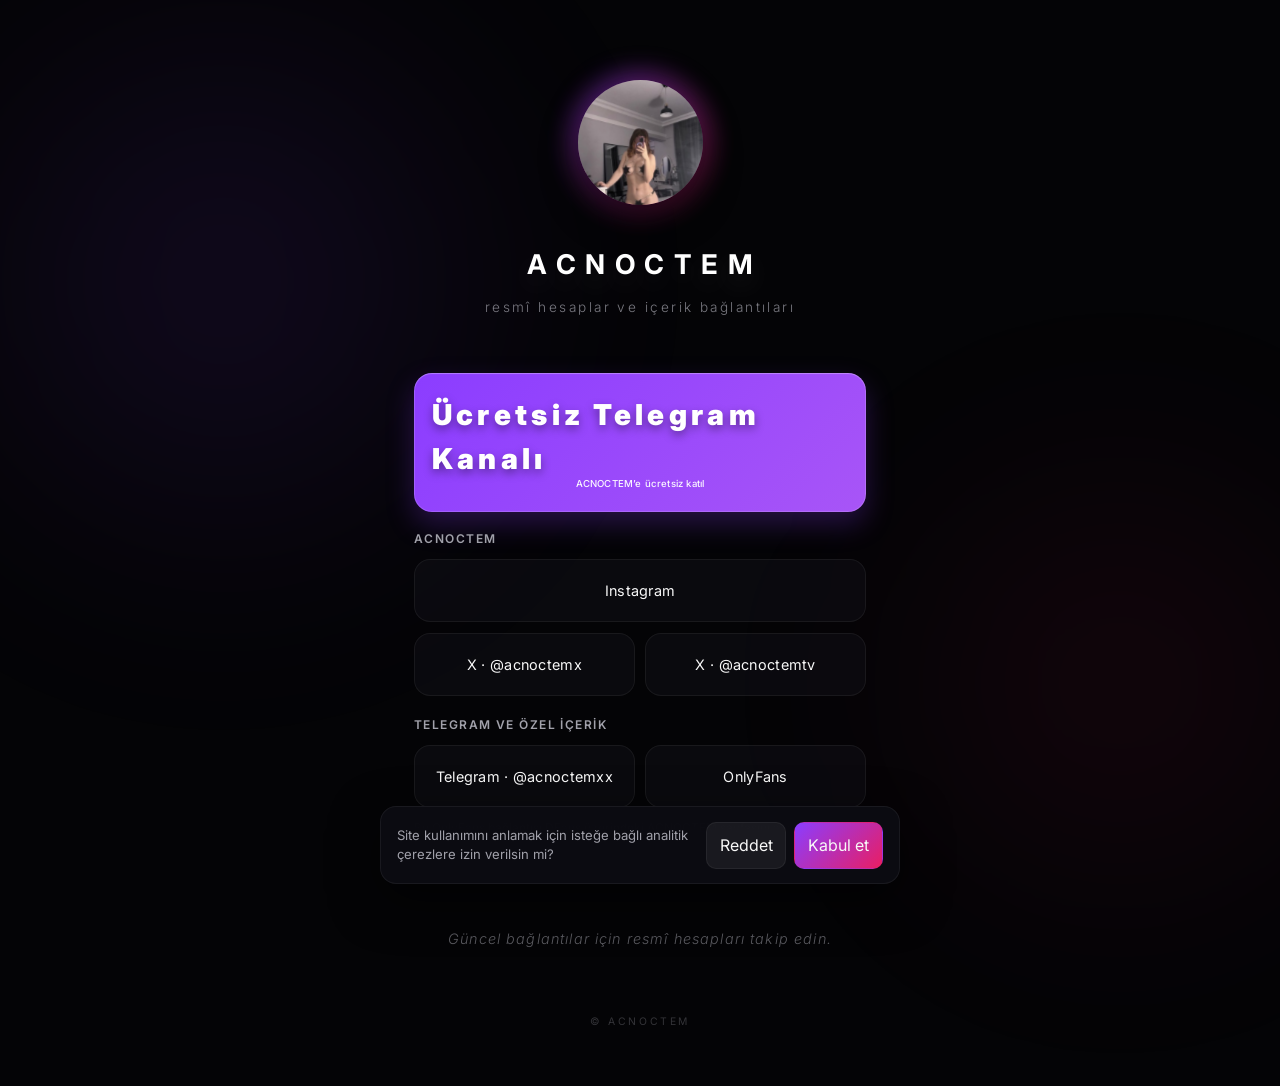
<file: index.html>
<!DOCTYPE html>
<html lang="tr">
<head>
    <!-- Google tag (gtag.js) with analytics consent denied by default. -->
    <script>
      window.dataLayer = window.dataLayer || [];
      function gtag(){dataLayer.push(arguments);}
      gtag('consent', 'default', {
        ad_storage: 'denied',
        ad_user_data: 'denied',
        ad_personalization: 'denied',
        analytics_storage: 'denied'
      });
      gtag('js', new Date());
      gtag('config', 'G-ZP5X2PSTZP');
    </script>
    <script async src="https://www.googletagmanager.com/gtag/js?id=G-ZP5X2PSTZP"></script>
    
    <meta charset="UTF-8">
    <meta name="viewport" content="width=device-width, initial-scale=1.0, maximum-scale=5.0">
    <title>ACNOCTEM Resmî Hesapları | Telegram, Instagram, X ve OnlyFans</title>
    <meta name="description" content="ACNOCTEM’in Telegram profili ve ücretsiz kanalı, Instagram ve X hesapları. OnlyFans olarak etiketlenen içerik bağlantısı DFans üzerindedir.">
    <meta name="author" content="ACNOCTEM">
    <meta name="theme-color" content="#050508">
    <meta name="referrer" content="strict-origin-when-cross-origin">
    <link rel="canonical" href="https://acnoctem.net/">
    
    <!-- Open Graph / Social Media -->
    <meta property="og:title" content="ACNOCTEM Resmî Hesapları | Telegram, Instagram, X ve OnlyFans">
    <meta property="og:description" content="ACNOCTEM’in Telegram profili ve ücretsiz kanalı, Instagram ve X hesapları. OnlyFans olarak etiketlenen içerik bağlantısı DFans üzerindedir.">
    <meta property="og:url" content="https://acnoctem.net/">
    <meta property="og:type" content="website">
    <meta property="og:image" content="https://acnoctem.net/765BCF2E-35D7-4E15-BD37-F857FB680082_1_102_o.jpeg">
    <meta property="og:image:alt" content="ACNOCTEM profil görseli">
    
    <!-- Twitter Cards -->
    <meta name="twitter:card" content="summary_large_image">
    <meta name="twitter:title" content="ACNOCTEM Resmî Hesapları | Telegram, Instagram, X ve OnlyFans">
    <meta name="twitter:description" content="ACNOCTEM’in Telegram profili ve ücretsiz kanalı, Instagram ve X hesapları. OnlyFans olarak etiketlenen içerik bağlantısı DFans üzerindedir.">
    <meta name="twitter:image" content="https://acnoctem.net/765BCF2E-35D7-4E15-BD37-F857FB680082_1_102_o.jpeg">
    
    <!-- Preconnect -->
    <link rel="preconnect" href="https://fonts.googleapis.com">
    <link rel="preconnect" href="https://fonts.gstatic.com" crossorigin>
    
    <!-- Performance: Load critical font only -->
    <link href="https://fonts.googleapis.com/css2?family=Inter:wght@300;400;500;600;700&display=swap" rel="stylesheet">
    <link rel="stylesheet" href="style.css">

    <!-- Structured Data (JSON-LD) -->
    <script type="application/ld+json">
    {
      "@context": "https://schema.org",
      "@type": "Person",
      "name": "ACNOCTEM",
      "description": "ACNOCTEM official profiles and creator links.",
      "url": "https://acnoctem.net",
      "image": "https://acnoctem.net/765BCF2E-35D7-4E15-BD37-F857FB680082_1_102_o.jpeg",
      "sameAs": [
        "https://www.instagram.com/acnoctem.x/",
        "https://x.com/acnoctemx",
        "https://x.com/acnoctemtv",
        "https://t.me/acnoctemxx",
        "https://t.me/acnoctemxxx",
        "https://dfans.ai/pornograd"
      ]
    }
    </script>
</head>
<body>
    <div class="ambient-glow primary"></div>
    <div class="ambient-glow secondary"></div>
    
    <div class="container fade-in-section">
        
        <header class="hero">
            <h1 class="visually-hidden">ACNOCTEM resmî profilleri</h1>
            <div class="profile-wrapper">
                <div class="profile-glow-ring"></div>
                <div class="profile-image-container">
                    <img src="765BCF2E-35D7-4E15-BD37-F857FB680082_1_102_o.jpeg" alt="ACNOCTEM profil görseli" class="profile-img" width="130" height="130">
                </div>
            </div>
            
            <div class="brand-title">ACNOCTEM</div>
            <p class="brand-tagline">Resmî hesaplar ve içerik bağlantıları</p>
        </header>

        <main class="action-section">
            <a href="https://t.me/acnoctemxxx" class="btn-primary" target="_blank" rel="noopener noreferrer" aria-label="ACNOCTEM Telegram bağlantısını aç" data-funnel-event="telegram_primary">
                <div class="btn-content">
                    <span class="btn-text-main">Ücretsiz Telegram Kanalı</span>
                    <span class="btn-text-sub">ACNOCTEM’e ücretsiz katıl</span>
                </div>
                <div class="btn-primary-glow"></div>
            </a>

            <nav class="link-groups" aria-label="Resmî hesaplar ve içerik bağlantıları">
                <section class="link-group" aria-labelledby="acnoctem-links-title">
                    <h2 id="acnoctem-links-title" class="link-group-title">ACNOCTEM</h2>
                    <div class="social-links">
                        <a href="https://www.instagram.com/acnoctem.x/" class="btn-secondary" target="_blank" rel="noopener noreferrer" data-funnel-event="instagram_acnoctem"><span>Instagram</span></a>
                        <a href="https://x.com/acnoctemx" class="btn-secondary" target="_blank" rel="noopener noreferrer" data-funnel-event="x_acnoctem"><span>X · @acnoctemx</span></a>
                        <a href="https://x.com/acnoctemtv" class="btn-secondary" target="_blank" rel="noopener noreferrer" data-funnel-event="x_acnoctemtv"><span>X · @acnoctemtv</span></a>
                    </div>
                </section>
                <section class="link-group" aria-labelledby="more-links-title">
                    <h2 id="more-links-title" class="link-group-title">Telegram ve özel içerik</h2>
                    <div class="social-links">
                        <a href="https://t.me/acnoctemxx" class="btn-secondary" target="_blank" rel="noopener noreferrer" data-funnel-event="telegram_profile"><span>Telegram · @acnoctemxx</span></a>
                        <a href="https://dfans.ai/pornograd" class="btn-secondary" target="_blank" rel="noopener noreferrer" data-funnel-event="onlyfans_dfans"><span>OnlyFans</span></a>
                    </div>
                    <p class="link-note">Bu OnlyFans bağlantısı DFans üzerindeki ACNOCTEM sayfasını açar.</p>
                </section>
            </nav>
            <section class="quote-section">
                <p class="premium-quote">Güncel bağlantılar için resmî hesapları takip edin.</p>
            </section>
        </main>

        <footer class="site-footer">
            <p>&copy; ACNOCTEM</p>
        </footer>
    </div>
    
    <div id="analytics-consent" class="consent-banner" role="dialog" aria-label="Analitik çerez izni" aria-live="polite">
        <p>Site kullanımını anlamak için isteğe bağlı analitik çerezlere izin verilsin mi?</p>
        <div class="consent-actions">
            <button id="consent-reject" class="consent-button" type="button">Reddet</button>
            <button id="consent-accept" class="consent-button consent-accept" type="button">Kabul et</button>
        </div>
    </div>

    <script src="script.js" defer></script>
</body>
</html>
</file>
<file: style.css>
:root {
    /* LUXURY PREMIUM COLOR SYSTEM */
    --bg-primary: #040406;
    --bg-secondary: #0A0A0E;
    --accent-purple: #8B3DFF;
    --accent-pink: #E91E63;
    --text-primary: #F8F8F8;
    --text-secondary: #A1A1AA;
    --glass-bg: rgba(20, 20, 28, 0.4);
    --glass-border: rgba(255, 255, 255, 0.06);
    --glow-intensity: 0.12;
}

/* RESET & FOUNDATION */
* {
    margin: 0;
    padding: 0;
    box-sizing: border-box;
    -webkit-tap-highlight-color: transparent;
}

body {
    font-family: 'Inter', -apple-system, BlinkMacSystemFont, 'Segoe UI', Roboto, Helvetica, Arial, sans-serif;
    background-color: var(--bg-primary);
    color: var(--text-primary);
    min-height: 100vh;
    display: flex;
    flex-direction: column;
    align-items: center;
    overflow-x: hidden;
    -webkit-font-smoothing: antialiased;
    -moz-osx-font-smoothing: grayscale;
    line-height: 1.5;
}

/* HIDDEN FOR ACCESSIBILITY / SEO */
.visually-hidden {
    position: absolute;
    width: 1px;
    height: 1px;
    padding: 0;
    margin: -1px;
    overflow: hidden;
    clip: rect(0, 0, 0, 0);
    border: 0;
}

/* CINEMATIC AMBIENCE */
.ambient-glow {
    position: fixed;
    border-radius: 50%;
    z-index: 0;
    pointer-events: none;
    will-change: transform;
}

.ambient-glow.primary {
    top: -15%;
    left: -15%;
    width: 65vw;
    height: 65vw;
    background: radial-gradient(circle, rgba(139, 61, 255, var(--glow-intensity)) 0%, rgba(4, 4, 6, 0) 60%);
    filter: blur(100px);
}

.ambient-glow.secondary {
    bottom: -15%;
    right: -15%;
    width: 55vw;
    height: 55vw;
    background: radial-gradient(circle, rgba(233, 30, 99, calc(var(--glow-intensity) * 0.7)) 0%, rgba(4, 4, 6, 0) 60%);
    filter: blur(90px);
}

/* LAYOUT CONTAINER */
.container {
    position: relative;
    z-index: 1;
    width: 100%;
    max-width: 500px;
    padding: 5rem 1.5rem 3.5rem;
    display: flex;
    flex-direction: column;
    align-items: center;
    /* Content remains visible if JavaScript is unavailable. */
    opacity: 1;
    transform: none;
}

.container.visible {
    opacity: 1;
    transform: translateY(0);
    transition: opacity 1.2s cubic-bezier(0.16, 1, 0.3, 1), transform 1.2s cubic-bezier(0.16, 1, 0.3, 1);
}

/* HERO SECTION - BRAND IDENTITY */
.hero {
    display: flex;
    flex-direction: column;
    align-items: center;
    margin-bottom: 3.5rem;
    text-align: center;
    width: 100%;
}

.profile-wrapper {
    position: relative;
    width: 125px;
    height: 125px;
    margin-bottom: 2.5rem;
}

.profile-glow-ring {
    position: absolute;
    top: -5px;
    left: -5px;
    right: -5px;
    bottom: -5px;
    border-radius: 50%;
    background: linear-gradient(135deg, var(--accent-purple), var(--accent-pink));
    opacity: 0.65;
    filter: blur(14px);
    animation: premiumBreath 4.5s ease-in-out infinite alternate;
    will-change: opacity, filter, transform;
}

.profile-image-container {
    position: absolute;
    top: 0;
    left: 0;
    width: 100%;
    height: 100%;
    border-radius: 50%;
    padding: 3px;
    background: linear-gradient(135deg, rgba(255, 255, 255, 0.15), rgba(255, 255, 255, 0.02));
    box-shadow: 0 15px 35px rgba(0, 0, 0, 0.7);
    z-index: 2;
    overflow: hidden;
}

.profile-img {
    width: 100%;
    height: 100%;
    border-radius: 50%;
    object-fit: cover;
    object-position: center 25%; /* Face-centered crop optimized for portrait */
    background-color: var(--bg-secondary);
    transform: scale(1.4); /* Zoomed in to feel closer */
    transition: transform 0.8s cubic-bezier(0.16, 1, 0.3, 1), filter 0.5s ease;
    will-change: transform;
}

.profile-wrapper:hover .profile-img {
    transform: scale(1.9); /* Subtle extra zoom on hover */
    filter: contrast(1.05) brightness(1.02);
}

.brand-title {
    font-size: 1.7rem;
    font-weight: 700;
    letter-spacing: 0.35em;
    margin-right: -0.35em; /* Offset for center alignment */
    margin-bottom: 0.7rem;
    text-transform: uppercase;
    color: #FFF;
    text-shadow: 0 10px 30px rgba(255, 255, 255, 0.12);
}

.brand-tagline {
    font-size: 0.85rem;
    color: var(--text-secondary);
    font-weight: 300;
    letter-spacing: 0.18em;
    text-transform: lowercase;
    opacity: 0.75;
}

/* ACTIONS */
.action-section {
    width: 100%;
    display: flex;
    flex-direction: column;
    gap: 1.15rem;
}

/* PRIMARY CTA (CONVERSION FOCUSED) */
.btn-primary {
    position: relative;
    display: flex;
    justify-content: center;
    align-items: center;
    width: 100%;
    padding: 1.25rem 1.1rem; /* Slightly more vertical padding for larger font */
    border-radius: 18px;
    text-decoration: none;
    background: linear-gradient(135deg, var(--accent-purple) 0%, #A855F7 50%, var(--accent-pink) 100%);
    background-size: 200% 200%;
    color: #FFF;
    overflow: hidden;
    transition: transform 0.4s cubic-bezier(0.16, 1, 0.3, 1), box-shadow 0.4s ease, background-position 0.6s ease;
    box-shadow: 0 12px 28px rgba(139, 61, 255, 0.25), inset 0 1px 1px rgba(255, 255, 255, 0.2);
}

.btn-primary::after {
    content: '';
    position: absolute;
    inset: 0;
    border-radius: 18px;
    box-shadow: inset 0 0 0 1px rgba(255, 255, 255, 0.15);
    pointer-events: none;
}

.btn-content {
    position: relative;
    z-index: 2;
    display: flex;
    flex-direction: column;
    align-items: center;
    gap: 0.1rem;
}

.btn-text-main {
    font-weight: 900;
    font-size: 1.8rem; /* Dramatically larger font size for TELEGRAM */
    letter-spacing: 0.15em;
    text-shadow: 0 4px 10px rgba(0, 0, 0, 0.4);
}

.btn-text-main.uppercase {
    text-transform: uppercase;
}

.btn-text-sub {
    font-weight: 500;
    font-size: 0.6rem; /* Very small font size for subtext as requested */
    letter-spacing: 0.02em;
    color: rgba(255, 255, 255, 0.95);
    margin-top: -4px;
}

.btn-primary-glow {
    position: absolute;
    top: 50%;
    left: 50%;
    width: 0;
    height: 0;
    background: rgba(255, 255, 255, 0.25);
    border-radius: 50%;
    transform: translate(-50%, -50%);
    opacity: 0;
    pointer-events: none;
}

.btn-primary.ripple .btn-primary-glow {
    animation: luxuryRipple 0.8s ease-out forwards;
}

.btn-primary:hover {
    transform: translateY(-3px);
    box-shadow: 0 20px 40px rgba(233, 30, 99, 0.3), inset 0 1px 1px rgba(255, 255, 255, 0.4);
    background-position: 100% 100%;
}

.btn-primary:active {
    transform: translateY(0);
    box-shadow: 0 8px 16px rgba(139, 61, 255, 0.2);
}

/* SECONDARY CTA */
.link-groups {
    display: flex;
    flex-direction: column;
    gap: 1.25rem;
}

.link-group {
    display: flex;
    flex-direction: column;
    gap: 0.65rem;
}

.link-group-title {
    color: var(--text-secondary);
    font-size: 0.75rem;
    font-weight: 600;
    letter-spacing: 0.12em;
    text-align: left;
    text-transform: uppercase;
}

.social-links {
    display: grid;
    grid-template-columns: repeat(2, minmax(0, 1fr));
    gap: 0.65rem;
}

.link-group:first-child .social-links a:first-child {
    grid-column: 1 / -1;
}

.link-note {
    color: var(--text-secondary);
    font-size: 0.75rem;
    line-height: 1.5;
}

.btn-secondary {
    display: flex;
    justify-content: center;
    align-items: center;
    width: 100%;
    padding: 1.25rem;
    border-radius: 16px;
    text-decoration: none;
    color: var(--text-primary);
    background: var(--glass-bg);
    border: 1px solid var(--glass-border);
    backdrop-filter: blur(12px);
    -webkit-backdrop-filter: blur(12px);
    font-weight: 400;
    min-height: 52px;
    font-size: 0.9rem;
    letter-spacing: 0.02em;
    text-align: center;
    transition: all 0.4s cubic-bezier(0.16, 1, 0.3, 1);
    position: relative;
    overflow: hidden;
}

.btn-secondary::before {
    content: '';
    position: absolute;
    top: 0;
    left: 0;
    width: 100%;
    height: 100%;
    background: linear-gradient(rgba(255, 255, 255, 0.02), rgba(255, 255, 255, 0));
    opacity: 0;
    transition: opacity 0.4s ease;
}

.btn-secondary:hover {
    background: rgba(25, 25, 36, 0.5);
    border-color: rgba(255, 255, 255, 0.1);
    transform: translateY(-2px);
    box-shadow: 0 10px 25px rgba(0, 0, 0, 0.4);
    color: #FFF;
}

.btn-secondary:hover::before {
    opacity: 1;
}

.btn-secondary span {
    position: relative;
    z-index: 1;
}

/* QUOTE / COPY */
.quote-section {
    margin-top: 4.5rem;
    margin-bottom: 2rem;
    text-align: center;
}

.premium-quote {
    font-size: 0.9rem;
    color: var(--text-secondary);
    font-style: italic;
    font-weight: 300;
    opacity: 0.55;
    letter-spacing: 0.08em;
    line-height: 1.6;
}

/* FOOTER */
.site-footer {
    margin-top: 2rem;
    text-align: center;
}

.site-footer p {
    font-size: 0.65rem;
    color: var(--text-secondary);
    letter-spacing: 0.25em;
    opacity: 0.3;
    text-transform: uppercase;
}

/* KEYFRAMES */
@keyframes premiumBreath {
    0% { opacity: 0.45; filter: blur(12px); transform: scale(0.97); }
    100% { opacity: 0.75; filter: blur(16px); transform: scale(1.03); }
}

@keyframes luxuryRipple {
    0% { width: 0; height: 0; opacity: 0.5; }
    100% { width: 450px; height: 450px; opacity: 0; }
}

/* STAGGERED ENTRY */
.fade-in-section .hero { opacity: 0; animation: revealUp 1.2s 0.1s cubic-bezier(0.16, 1, 0.3, 1) forwards; }
.fade-in-section .btn-primary { opacity: 0; animation: revealUp 1.2s 0.3s cubic-bezier(0.16, 1, 0.3, 1) forwards; }
.fade-in-section .link-groups { opacity: 0; animation: revealUp 1.2s 0.4s cubic-bezier(0.16, 1, 0.3, 1) forwards; }
.fade-in-section .quote-section { opacity: 0; animation: revealUp 1.2s 0.7s cubic-bezier(0.16, 1, 0.3, 1) forwards; }
.fade-in-section .site-footer { opacity: 0; animation: revealUp 1.2s 0.8s cubic-bezier(0.16, 1, 0.3, 1) forwards; }

@keyframes revealUp {
    0% { opacity: 0; transform: translateY(20px); }
    100% { opacity: 1; transform: translateY(0); }
}

/* MOBILE ADAPTATION */
@media (max-width: 480px) {
    .container {
        max-width: 440px;
        padding: 3rem 1rem 2.5rem;
    }

    .social-links { gap: 0.55rem; }

    .btn-secondary {
        padding: 0.85rem 0.55rem;
        font-size: 0.82rem;
        overflow-wrap: anywhere;
    }

    .btn-text-main {
        font-size: 1.25rem;
        letter-spacing: 0.02em;
    }
    
    .profile-wrapper {
        width: 110px;
        height: 110px;
        margin-bottom: 2rem;
    }
    
    .brand-title {
        font-size: 1.5rem;
    }

    .ambient-glow.primary {
        filter: blur(80px);
    }
    
    .ambient-glow.secondary {
        filter: blur(70px);
    }
}


/* Keyboard users need a clear, high-contrast indicator on every outbound link. */
.btn-primary:focus-visible,
.btn-secondary:focus-visible {
    outline: 3px solid #f8f8f8;
    outline-offset: 4px;
    box-shadow: 0 0 0 6px rgba(139, 61, 255, 0.8);
}

/* Keep the full page still and visible for visitors who request reduced motion. */
@media (prefers-reduced-motion: reduce) {
    *,
    *::before,
    *::after {
        scroll-behavior: auto !important;
        animation-duration: 0.01ms !important;
        animation-iteration-count: 1 !important;
        transition-duration: 0.01ms !important;
    }

    .container,
    .fade-in-section *,
    .fade-in-section *::before,
    .fade-in-section *::after {
        opacity: 1 !important;
        transform: none !important;
        animation: none !important;
        transition: none !important;
    }
}


/* Optional analytics consent. Hidden after an explicit choice. */
.consent-banner {
    position: fixed;
    z-index: 9999;
    left: 50%;
    bottom: max(16px, env(safe-area-inset-bottom));
    transform: translateX(-50%);
    width: min(92vw, 520px);
    display: flex;
    align-items: center;
    justify-content: space-between;
    gap: 1rem;
    padding: 0.9rem 1rem;
    border: 1px solid var(--glass-border);
    border-radius: 16px;
    background: rgba(12, 12, 18, 0.96);
    backdrop-filter: blur(16px);
    -webkit-backdrop-filter: blur(16px);
    box-shadow: 0 16px 48px rgba(0, 0, 0, 0.55);
    color: var(--text-primary);
}
.consent-banner[hidden] { display: none; }
.consent-banner p { margin: 0; color: var(--text-secondary); font-size: 0.82rem; line-height: 1.45; }
.consent-actions { display: flex; gap: 0.5rem; flex-shrink: 0; }
.consent-button {
    border: 1px solid var(--glass-border);
    border-radius: 10px;
    padding: 0.65rem 0.8rem;
    background: rgba(255, 255, 255, 0.06);
    color: var(--text-primary);
    font: inherit;
    cursor: pointer;
}
.consent-button:focus-visible { outline: 3px solid #f8f8f8; outline-offset: 2px; }
.consent-accept { background: linear-gradient(135deg, var(--accent-purple), var(--accent-pink)); border-color: transparent; }
@media (max-width: 480px) {
    .consent-banner { align-items: stretch; flex-direction: column; }
    .consent-actions { width: 100%; }
    .consent-button { flex: 1; }
}
</file>
